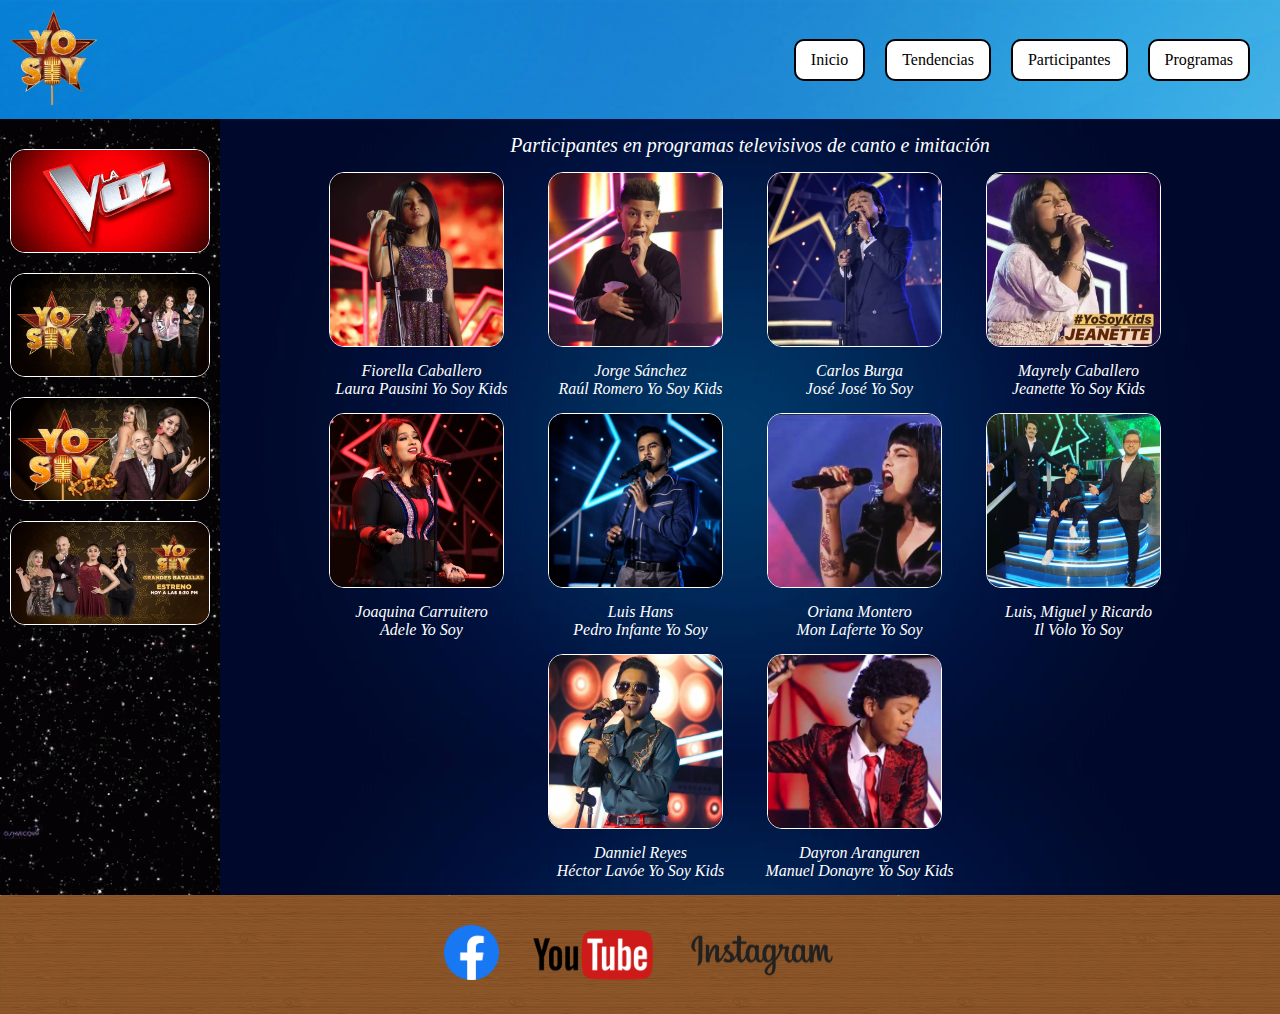
<file: index.html>
<!DOCTYPE html>
<html lang="en">
<head>
    <meta charset="UTF-8">
    <meta name="viewport" content="width=device-width, initial-scale=1.0">
    <title>YO SOY WEB</title>
    <link rel="stylesheet" href="./style.css">
</head>
<body>
  <header class="header">
    <figure class="logo">
      <img src="./Images/logo.png" alt="Logo de Yo Soy" width="87">
    </figure>
    <ul class="nav">
      <li><a href="#">Inicio</a></li>
      <li><a href="./tendencias.html">Tendencias</a></li>
      <li><a href="./participantes.html">Participantes</a></li>
      <li><a href="#">Programas</a></li>
    </ul>
  </header class="header">  
    <main class="main">
        <div class="routes">
              <img src="./Images/LA VOZ.jpg" alt="La Voz Perú" width="200">
              <img src="./Images/YO SOY.jpg" alt="Yo Soy Perú" width="200">
              <img src="./Images/YO SOY KIDS.jpg" alt="Yo Soy Kids" width="200">
              <img src="./Images/GRANDES BATALLAS.jpg" alt="Yo Soy Grandes Batallas" width="200">
        </div>
        <div class="div_dad">
          <section class="content">
            <aside class="routes2">
              <p class="description">Participantes en programas televisivos de canto e imitación</p>
              <div class="imagenes_body">
                <div class="div_imagen">
                  <img src="./Images/FIORELLA CABALLERO.jpg" alt="Fiorella Caballero Laura Pausini">
                  <a href="https://www.youtube.com/watch?v=rAsmz_an09E" target="_Blanck">
                    <p class="Participante">Fiorella Caballero</p>
                    <p class="Participante">Laura Pausini Yo Soy Kids</p>
                  </a>
                </div>
                <div class="div_imagen">
                  <img src="./Images/JORGE SÁNCHEZ.jpg" alt="Jorge Sánchez Raul Romero">
                  <a href="https://www.youtube.com/watch?v=M7wDhowdPJo" target="_Blanck">
                    <p class="Participante">Jorge Sánchez</p>
                    <p class="Participante">Raúl Romero Yo Soy Kids</p>
                  </a>
                </div>
                <div class="div_imagen">
                  <img src="./Images/CARLOS BURGA.jpg" alt="Carlos Burga José José">
                  <a href="https://www.youtube.com/watch?v=eFOgn4cXRA0" target="_Blanck">
                    <p class="Participante">Carlos Burga</p>
                    <p class="Participante">José José Yo Soy</p>
                  </a>
                </div>
                <div class="div_imagen">
                  <img src="./Images/MAYRELY CABALLERO.jpg" alt="Mayrely Caballero Jeanette">
                  <a href="https://www.youtube.com/watch?v=YcvOXeq6Ryk" target="_Blanck">
                    <p class="Participante">Mayrely Caballero</p>
                    <p class="Participante">Jeanette Yo Soy Kids</p>
                  </a>
                </div>
                <div class="div_imagen">
                  <img src="./Images/JOAQUINA CARRUITERO.jpg" alt="Joaquina Carruitero Adele">
                  <a href="https://www.youtube.com/watch?v=67QOwzhojCQ" target="_Blanck">
                    <p class="Participante">Joaquina Carruitero</p>
                    <p class="Participante">Adele Yo Soy</p>
                  </a>
                </div>
                <div class="div_imagen">
                  <img src="./Images/LUIS HANS.jpg" alt="Luis Hans Pedro Infante">
                  <a href="https://www.youtube.com/watch?v=dKmLVDnofnA" target="_Blanck">
                    <p class="Participante">Luis Hans</p>
                    <p class="Participante">Pedro Infante Yo Soy</p>
                  </a>
                </div>
                <div class="div_imagen">
                  <img src="./Images/ORIANA MONTERO.jpg" alt="Oriana Montero Mon Laferte">
                  <a href="https://www.youtube.com/watch?v=l_a_uitvtl4" target="_Blanck">
                    <p class="Participante">Oriana Montero</p>
                    <p class="Participante">Mon Laferte Yo Soy</p>
                  </a>
                </div>
                <div class="div_imagen">
                  <img src="./Images/LUIS, MIGUEL Y RICARDO.jpg" alt="Luis, Miguel y Ricardo Il Volo">
                  <a href="https://www.youtube.com/watch?v=1wGwl2KizW0" target="_Blanck">
                    <p class="Participante">Luis, Miguel y Ricardo</p>
                    <p class="Participante">Il Volo Yo Soy</p>
                  </a>
                </div>
                <div class="div_imagen">
                  <img src="./Images/DANIEL REYES.png" alt="Danniel Reyes Héctor Lavóe">
                  <a href="https://www.youtube.com/watch?v=JtqMNmUzSYU" target="_Blanck">
                    <p class="Participante">Danniel Reyes</p>
                    <p class="Participante">Héctor Lavóe Yo Soy Kids</p>
                  </a>
                </div>
                <div class="div_imagen">
                  <img src="./Images/DAYRON ARANGUREN.jpg" alt="Dayron Aranguren Manuel Donayre">
                  <a href="https://www.youtube.com/watch?v=kvzDRqgkW0w" target="_Blanck">
                    <p class="Participante">Dayron Aranguren</p>
                    <p class="Participante">Manuel Donayre Yo Soy Kids</p>
                  </a>
                </div>
              </div>   
            </aside>
          </section>
        </div>
    </main>
  <footer class="footer">
    <div class="logos_images">
      <a href="https://www.facebook.com/FanPageYoSoy" target="_Blanck">
        <img src="./Images/Facebook.png" alt="Facebook" width="55px">
      </a>
      <a href="https://www.youtube.com/channel/UCnastcreiX5vCVHuLG6w2lg" target="_Blanck">
        <img src="./Images/You Tube.png" alt="You Tube" width="120px">
      </a>
      <a href="https://www.instagram.com/yosoyperupaginaoficial/" target="_Blanck">
        <img src="./Images/Instagram.png" alt="Instagram" width="150px">
      </a>
    </div>
  </footer>
</body>
</html>
</file>
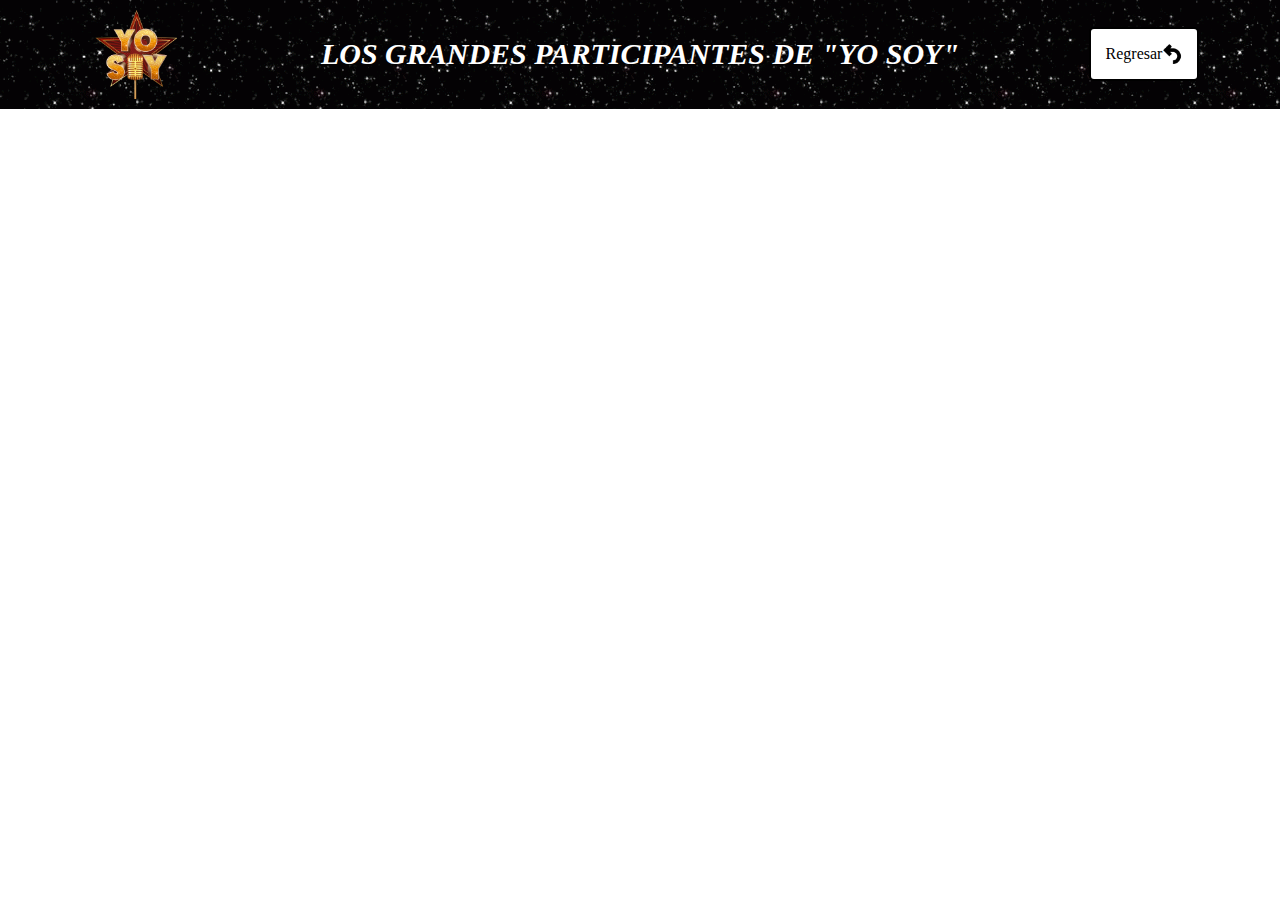
<file: participantes.html>
<!DOCTYPE html>
<html lang="en">
<head>
    <meta charset="UTF-8">
    <meta name="viewport" content="width=device-width, initial-scale=1.0">
    <title>Participantes</title>
    <link rel="stylesheet" href="./participantes.css">
</head>
<body>
    <header class="header">
        <figure class="logo">
            <img src="./Images/logo.png" alt="Logo de Yo Soy" width="81">
        </figure>
        <p class="title">LOS GRANDES PARTICIPANTES DE "YO SOY"</p>
        <div class="volver">
            <a class="regresar" href="./index.html">Regresar <img src="./Images/Flecha.png" alt="Regresar" width="20px"></a>
        </div>
    </header>
</body>
</html>
</file>
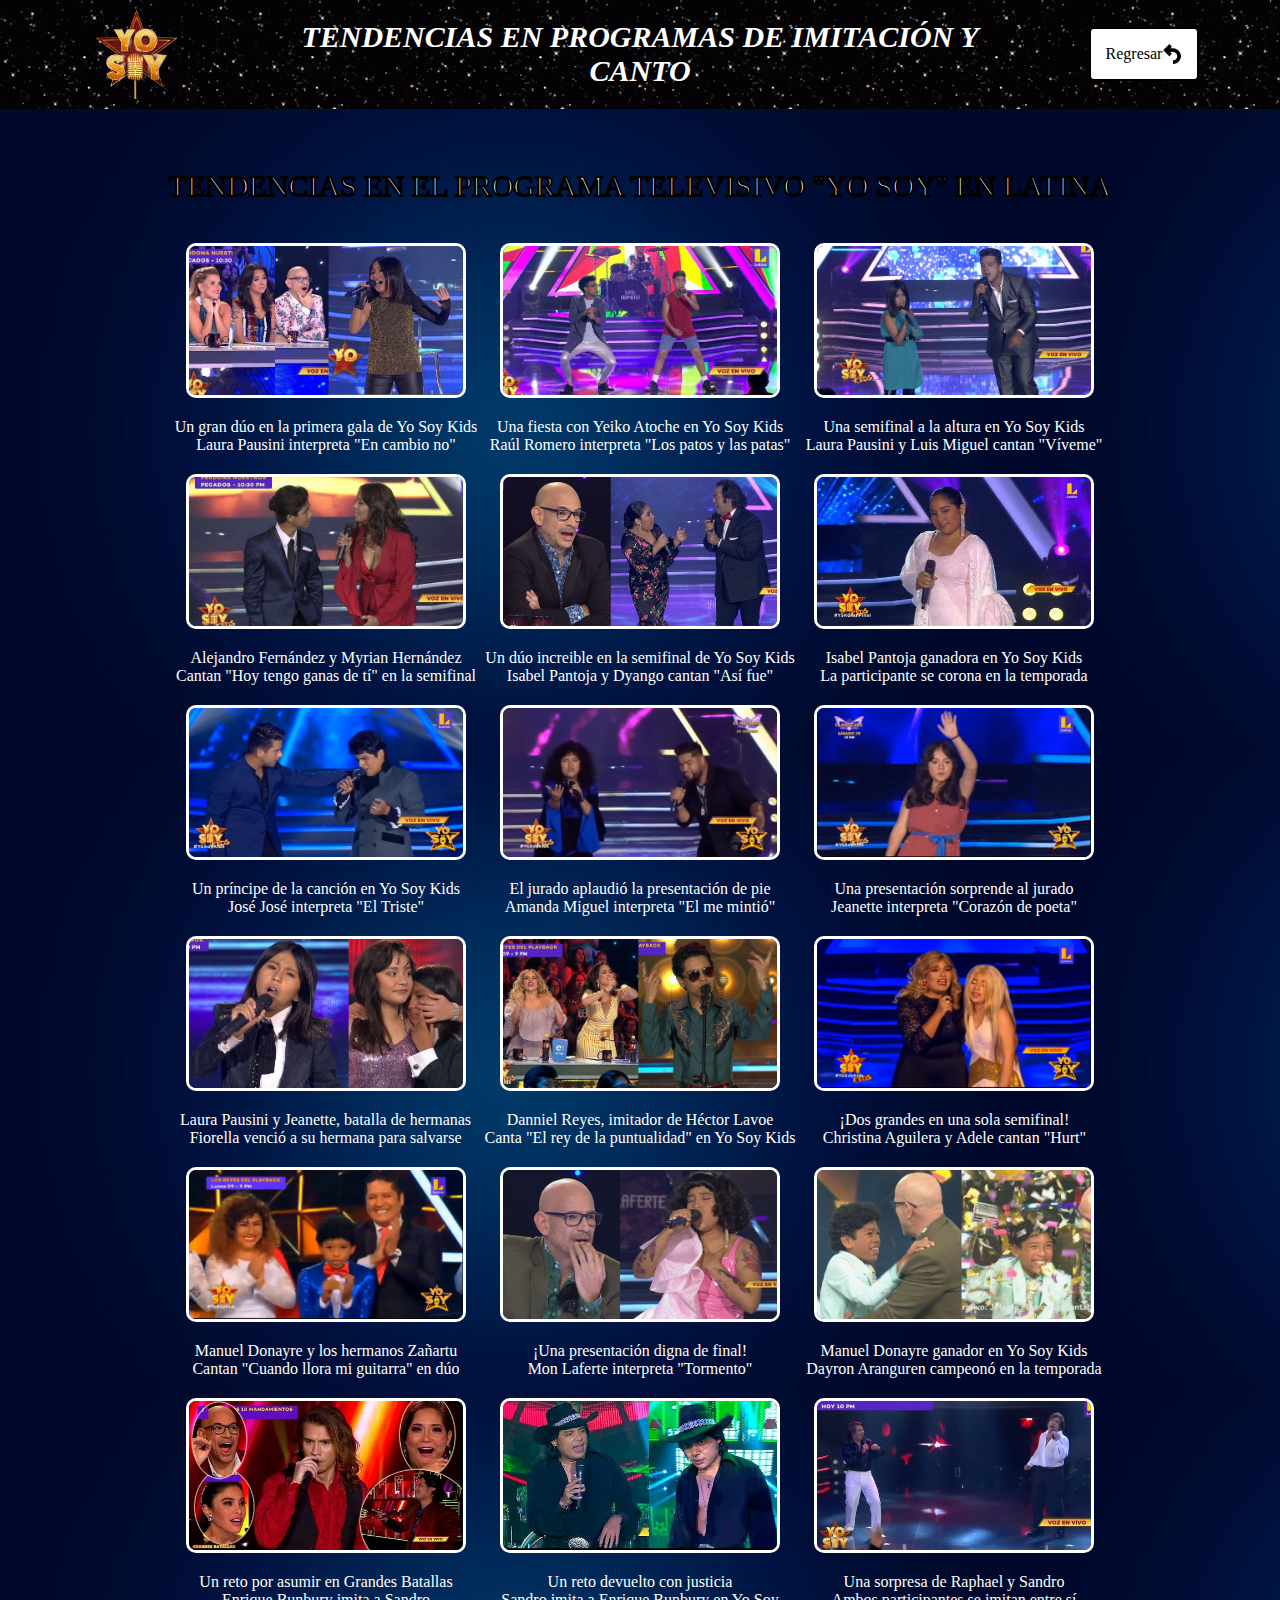
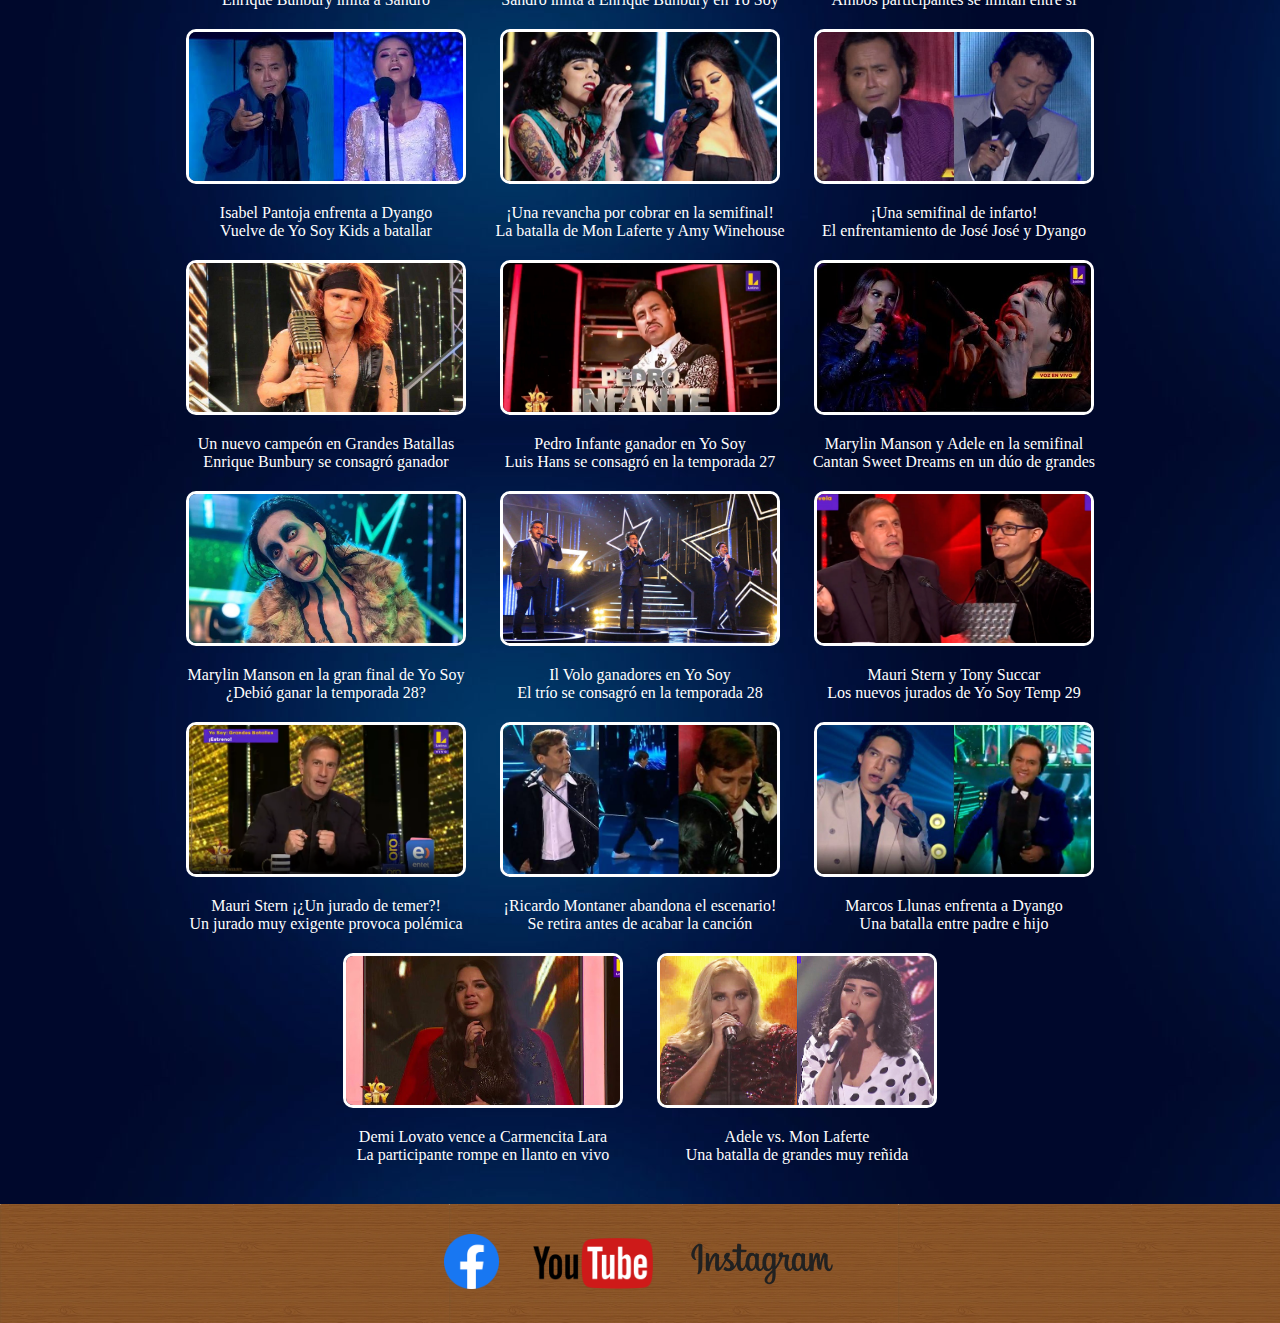
<file: tendencias.html>
<!DOCTYPE html>
<html lang="en">
<head>
    <meta charset="UTF-8">
    <meta name="viewport" content="width=device-width, initial-scale=1.0">
    <title>Tendencias</title>
    <link rel="stylesheet" href="./tendencias.css">
</head>
<body>
    <header class="header">
        <figure class="logo">
            <img src="./Images/logo.png" alt="Logo de Yo Soy" width="81">
        </figure>
        <p class="title">TENDENCIAS EN PROGRAMAS DE IMITACIÓN Y CANTO</p>
        <div class="volver">
            <a class="regresar" href="./index.html">Regresar <img src="./Images/Flecha.png" alt="Regresar" width="20px"></a>
        </div>
    </header>
    <main class="main">
        <div>
            <p class="title1">TENDENCIAS EN EL PROGRAMA TELEVISIVO "YO SOY" EN LATINA</p>
              <div class="imagenes_main">
                <aside class="imagenes2">
                    <div class="tendencias_imagen">
                      <img src="./Images/Tendencias/Laura Pausini y Randy Feijo.jpg" alt="Laura Pausini y Randy Feijoo - Yo Soy Kids">
                      <a href="https://www.youtube.com/watch?v=91iZb76E894" target="_Blanck">
                        <p class="Tendencia">Un gran dúo en la primera gala de Yo Soy Kids</p>
                        <p class="Tendencia">Laura Pausini interpreta "En cambio no"</p>
                      </a>
                    </div>
                    <div class="tendencias_imagen">
                      <img src="./Images/Tendencias/Raul Romero Yo Soy Kids.jpg" alt="Raúl Romero y Yeiko Atoche - Yo Soy Kids">
                      <a href="https://www.youtube.com/watch?v=Yf8t1k1us94" target="_Blanck">
                        <p class="Tendencia">Una fiesta con Yeiko Atoche en Yo Soy Kids</p>
                        <p class="Tendencia">Raúl Romero interpreta "Los patos y las patas"</p>
                      </a>
                    </div>
                    <div class="tendencias_imagen">
                      <img src="./Images/Tendencias/Laura Pausini y Luis Miguel.jpg" alt="Laura Pausini y Luis Miguel - Yo Soy Kids">
                      <a href="https://www.youtube.com/watch?v=5oyvGMP7tS8" target="_Blanck">
                        <p class="Tendencia">Una semifinal a la altura en Yo Soy Kids</p>
                        <p class="Tendencia">Laura Pausini y Luis Miguel cantan "Víveme"</p>
                      </a>
                    </div>
                    <div class="tendencias_imagen">
                      <img src="./Images/Tendencias/Alejandro Fernandez y Myrian Hernandez.jpg" alt="Alejandro Fernández y Myrian Hernández - Yo Soy Kids">
                      <a href="https://www.latina.pe/entretenimiento/yosoy/presentaciones/imitador-de-alejandro-fernandez-llego-a-la-gran-final-al-cantar-hoy-tengo-ganas-de-ti" target="_Blanck">
                        <p class="Tendencia">Alejandro Fernández y Myrian Hernández</p>
                        <p class="Tendencia">Cantan "Hoy tengo ganas de tí" en la semifinal</p>
                      </a>
                    </div>
                    <div class="tendencias_imagen">
                      <img src="./Images/Tendencias/Isabel Pantoja y Dyango.jpg" alt="Isabel Pantoja y Dyango - Yo Soy Kids">
                      <a href="https://www.latina.pe/latina-play/yo-soy/contenido/imitadora-de-isabel-pantoja-clasifico-a-la-gran-final-de-yo-soy-kids" target="_Blanck">
                        <p class="Tendencia">Un dúo increible en la semifinal de Yo Soy Kids</p>
                        <p class="Tendencia">Isabel Pantoja y Dyango cantan "Así fue"</p>
                      </a>
                    </div>
                    <div class="tendencias_imagen">
                      <img src="./Images/Tendencias/Isabel Pantoja.jpg" alt="Isabel Pantoja - Yo Soy Kids">
                      <a href="https://www.youtube.com/watch?v=gFROXaEPzlg" target="_Blanck">
                        <p class="Tendencia">Isabel Pantoja ganadora en Yo Soy Kids</p>
                        <p class="Tendencia">La participante se corona en la temporada</p>
                      </a>
                    </div> 
                    <div class="tendencias_imagen">
                      <img src="./Images/Tendencias/José José .png" alt="José José - Yo Soy Kids">
                      <a href="https://www.youtube.com/watch?v=zhLDCRo9DJw" target="_Blanck">
                        <p class="Tendencia">Un príncipe de la canción en Yo Soy Kids</p>
                        <p class="Tendencia">José José interpreta "El Triste"</p>
                      </a>
                    </div>
                    <div class="tendencias_imagen">
                      <img src="./Images/Tendencias/Amanda Miguel.png" alt="Amanda Miguel - Yo Soy Kids">
                      <a href="https://www.youtube.com/watch?v=JNswETIFtM0" target="_Blanck">
                        <p class="Tendencia">El jurado aplaudió la presentación de pie</p>
                        <p class="Tendencia">Amanda Miguel interpreta "El me mintió"</p>
                      </a>
                    </div>
                    <div class="tendencias_imagen">
                      <img src="./Images/Tendencias/Jeanette.jpg" alt="Jeanette - Yo Soy Kids">
                      <a href="https://www.youtube.com/watch?v=RWbPG0mM4lw" target="_Blanck">
                        <p class="Tendencia">Una presentación sorprende al jurado</p>
                        <p class="Tendencia">Jeanette interpreta "Corazón de poeta"</p>
                      </a>
                    </div>
                    <div class="tendencias_imagen">
                      <img src="./Images/Tendencias/Laura Pausini y Jeanette.jpg" alt="Laura Pausini y Jeanette - Yo Soy Kids">
                      <a href="https://www.youtube.com/watch?v=GspL8DZeEyw" target="_Blanck">
                        <p class="Tendencia">Laura Pausini y Jeanette, batalla de hermanas</p>
                        <p class="Tendencia">Fiorella venció a su hermana para salvarse</p>
                      </a>
                    </div>
                    <div class="tendencias_imagen">
                      <img src="./Images/Tendencias/Hector Lavoe.jpg" alt="Héctor Lavoe - Yo Soy Kids">
                      <a href="https://www.youtube.com/watch?v=JtqMNmUzSYU" target="_Blanck">
                        <p class="Tendencia">Danniel Reyes, imitador de Héctor Lavoe</p>
                        <p class="Tendencia">Canta "El rey de la puntualidad" en Yo Soy Kids</p>
                      </a>
                    </div>
                    <div class="tendencias_imagen">
                      <img src="./Images/Tendencias/Christina Aguilera y Adele.jpg" alt="Christina Aguilera y Adele - Yo Soy Kids">
                      <a href="https://www.youtube.com/watch?v=AlVi3Zxds-8" target="_Blanck">
                        <p class="Tendencia">¡Dos grandes en una sola semifinal!</p>
                        <p class="Tendencia">Christina Aguilera y Adele cantan "Hurt"</p>
                      </a>
                    </div>
                    <div class="tendencias_imagen">
                      <img src="./Images/Tendencias/Manuel Donayre y los hermanos Zañartu.jpg" alt="Manuel Donayre y los hermanos Zañartu - Yo Soy Kids">
                      <a href="https://www.youtube.com/watch?v=SuLZOka_KeU" target="_Blanck">
                        <p class="Tendencia">Manuel Donayre y los hermanos Zañartu</p>
                        <p class="Tendencia">Cantan "Cuando llora mi guitarra" en dúo</p>
                      </a>
                    </div>
                    <div class="tendencias_imagen">
                      <img src="./Images/Tendencias/Mon Laferte Gran Final.jpg" alt="Christina Aguilera y Adele - Yo Soy Kids">
                      <a href="https://www.youtube.com/watch?v=KWjoCQ0PDss" target="_Blanck">
                        <p class="Tendencia">¡Una presentación digna de final!</p>
                        <p class="Tendencia">Mon Laferte interpreta "Tormento"</p>
                      </a>
                    </div>
                    <div class="tendencias_imagen">
                      <img src="./Images/Tendencias/Manuel Donayre.jpg" alt="Manuel Donayre - Yo Soy Kids">
                      <a href="https://www.youtube.com/watch?v=gFROXaEPzlg" target="_Blanck">
                        <p class="Tendencia">Manuel Donayre ganador en Yo Soy Kids</p>
                        <p class="Tendencia">Dayron Aranguren campeonó en la temporada</p>
                      </a>
                    </div>
                    <div class="tendencias_imagen">
                      <img src="./Images/Tendencias/Enrique Bunbury imita a Sandro.png" alt="Enrique Bunbury imita a Sandro - Yo Soy">
                      <a href="https://www.youtube.com/watch?v=quxzdauZeE0&t=242s" target="_Blanck">
                        <p class="Tendencia">Un reto por asumir en Grandes Batallas</p>
                        <p class="Tendencia">Enrique Bunbury imita a Sandro</p>
                      </a>
                    </div>  
                    <div class="tendencias_imagen">
                      <img src="./Images/Tendencias/Sandro imita a Enrique Bunbury.png" alt="Sandro imita a Enrique Bunbury - Yo Soy">
                      <a href="https://www.youtube.com/watch?v=q3OiFuZY9hs" target="_Blanck">
                        <p class="Tendencia">Un reto devuelto con justicia</p>
                        <p class="Tendencia">Sandro imita a Enrique Bunbury en Yo Soy</p>
                      </a>
                    </div>  
                    <div class="tendencias_imagen">
                      <img src="./Images/Tendencias/Sandro y Raphael.jpg" alt="Reto Sandro y Raphael - Yo Soy">
                      <a href="https://www.youtube.com/watch?v=0-akt15pAj4" target="_Blanck">
                        <p class="Tendencia">Una sorpresa de Raphael y Sandro</p>
                        <p class="Tendencia">Ambos participantes se imitan entre sí</p>
                      </a>
                    </div>  
                    <div class="tendencias_imagen">
                      <img src="./Images/Tendencias/Dyango vs Isabel Pantoja.png" alt="Isabel Pantoja vs. Dyango - Yo Soy">
                      <a href="https://www.youtube.com/watch?v=edRO1Ehwbn4" target="_Blanck">
                        <p class="Tendencia">Isabel Pantoja enfrenta a Dyango</p>
                        <p class="Tendencia">Vuelve de Yo Soy Kids a batallar</p>
                      </a>
                    </div>  
                    <div class="tendencias_imagen">
                      <img src="./Images/Tendencias/Mon Laferte vs Amy Winehouse.jpg" alt="Batalla Mon Laferte vs. Amy Winehouse - Yo Soy">
                      <a href="https://www.youtube.com/watch?v=txF24ifUys4" target="_Blanck">
                        <p class="Tendencia">¡Una revancha por cobrar en la semifinal!</p>
                        <p class="Tendencia">La batalla de Mon Laferte y Amy Winehouse</p>
                      </a>
                    </div>
                    <div class="tendencias_imagen">
                      <img src="./Images/Tendencias/Dyango vs. José José.jpg" alt="Batalla José José vs. Dyango - Yo Soy">
                      <a href="https://www.youtube.com/watch?v=L0eYshZbOOk" target="_Blanck">
                        <p class="Tendencia">¡Una semifinal de infarto!</p>
                        <p class="Tendencia">El enfrentamiento de José José y Dyango</p>
                      </a>
                    </div>
                    <div class="tendencias_imagen">
                      <img src="./Images/Tendencias/Enrique Bunbury .png" alt="Enrique Bunbury - Yo Soy">
                      <a href="https://www.youtube.com/watch?v=54w5ZTqkwCA" target="_Blanck">
                        <p class="Tendencia">Un nuevo campeón en Grandes Batallas</p>
                        <p class="Tendencia">Enrique Bunbury se consagró ganador</p>
                      </a>
                    </div>  
                    <div class="tendencias_imagen">
                      <img src="./Images/Tendencias/Pedro Infante.jpg" alt="Pedro Infante - Yo Soy">
                      <a href="https://www.youtube.com/watch?v=_r_g20KdD5Q" target="_Blanck">
                        <p class="Tendencia">Pedro Infante ganador en Yo Soy</p>
                        <p class="Tendencia">Luis Hans se consagró en la temporada 27</p>
                      </a>
                    </div>
                    <div class="tendencias_imagen">
                      <img src="./Images/Tendencias/Adele y Marylin Manson.png" alt="Marilyn Manson y Adele - Yo Soy">
                      <a href="https://www.youtube.com/watch?v=vvLo9zqB74I" target="_Blanck">
                        <p class="Tendencia">Marylin Manson y Adele en la semifinal</p>
                        <p class="Tendencia">Cantan Sweet Dreams en un dúo de grandes</p>
                      </a>
                    </div>
                    <div class="tendencias_imagen">
                      <img src="./Images/Tendencias/Marylin Manson.jpg" alt="Marilyn Manson - Yo Soy">
                      <a href="https://www.youtube.com/watch?v=ADPJiGgzgpM" target="_Blanck">
                        <p class="Tendencia">Marylin Manson en la gran final de Yo Soy</p>
                        <p class="Tendencia">¿Debió ganar la temporada 28?</p>
                      </a>
                    </div>
                    <div class="tendencias_imagen">
                      <img src="./Images/Tendencias/Il Volo.jpg" alt="Il Volo - Yo Soy">
                      <a href="https://www.youtube.com/watch?v=e53zkT_4crQ" target="_Blanck">
                        <p class="Tendencia">Il Volo ganadores en Yo Soy</p>
                        <p class="Tendencia">El trío se consagró en la temporada 28</p>
                      </a>
                    </div>
                    <div class="tendencias_imagen">
                      <img src="./Images/Tendencias/Nuevos jurados Yo Soy.jpg" alt="Nuevos Jurados - Yo Soy">
                      <a href="https://www.youtube.com/watch?v=T2zlnO4xegE" target="_Blanck">
                        <p class="Tendencia">Mauri Stern y Tony Succar</p>
                        <p class="Tendencia">Los nuevos jurados de Yo Soy Temp 29</p>
                      </a>
                    </div>
                    <div class="tendencias_imagen">
                      <img src="./Images/Tendencias/Mauri Stern.png" alt="Mauri Stern - Yo Soy">
                      <a href="https://www.youtube.com/watch?v=P6OnXYQxw2Y" target="_Blanck">
                        <p class="Tendencia">Mauri Stern ¡¿Un jurado de temer?!</p>
                        <p class="Tendencia">Un jurado muy exigente provoca polémica</p>
                      </a>
                    </div>
                    <div class="tendencias_imagen">
                      <img src="./Images/Tendencias/Ricardo Montaner.jpg" alt="Ricardo Montaner - Yo Soy">
                      <a href="https://www.youtube.com/watch?v=zJjqCqePoY8" target="_Blanck">
                        <p class="Tendencia">¡Ricardo Montaner abandona el escenario!</p>
                        <p class="Tendencia">Se retira antes de acabar la canción</p>
                      </a>
                    </div>
                    <div class="tendencias_imagen">
                      <img src="./Images/Tendencias/Dyango vs Marcos Llunas.jpg" alt="Batalla Dyango vs. Marcos Llunas - Yo Soy">
                      <a href="https://www.youtube.com/watch?v=6BvgqV9V-1Q" target="_Blanck">
                        <p class="Tendencia">Marcos Llunas enfrenta a Dyango</p>
                        <p class="Tendencia">Una batalla entre padre e hijo</p>
                      </a>
                    </div>
                    <div class="tendencias_imagen">
                      <img src="./Images/Tendencias/Demi Lovato.jpg" alt="Batalla Demi Lovato vs Carmencita Lara - Yo Soy">
                      <a href="https://www.youtube.com/watch?v=hhcmjt2N03E" target="_Blanck">
                        <p class="Tendencia">Demi Lovato vence a Carmencita Lara</p>
                        <p class="Tendencia">La participante rompe en llanto en vivo</p>
                      </a>
                    </div>
                    <div class="tendencias_imagen">
                      <img src="./Images/Tendencias/Adele vs Mon Laferte.jpg" alt="Batalla Adele vs Mon Laferte - Yo Soy">
                      <a href="https://www.youtube.com/watch?v=I9WqSTOsBk0" target="_Blanck">
                        <p class="Tendencia">Adele vs. Mon Laferte</p>
                        <p class="Tendencia">Una batalla de grandes muy reñida</p>
                      </a>
                    </div>
                </aside>
              </div>  
        </div>
    </main>
    <footer class="footer">
      <div class="content">
          <div class="logos_images">
          <a href="https://www.facebook.com/FanPageYoSoy" target="_Blanck">
            <img src="./Images/Facebook.png" alt="Facebook" width="55px">
          </a>
          <a href="https://www.youtube.com/channel/UCnastcreiX5vCVHuLG6w2lg" target="_Blanck">
            <img src="./Images/You Tube.png" alt="You Tube" width="120px">
          </a>
          <a href="https://www.instagram.com/yosoyperupaginaoficial/" target="_Blanck">
            <img src="./Images/Instagram.png" alt="Instagram" width="150px">
          </a>
        </div>
        <!-- <div class="credits">
          <p>Créditos de la elaboración de tendencias a Fiorella Caballero 💙</p>
          <p>Página de Facebook:
            <a href="https://www.facebook.com/Yo-Soy-Laurita-Pausini-Peruana-kids-Fiorella-Caballero-100384184832462" target="_Blanck">Yo Soy Laurita Pausini Peruana kids - Fiorella Caballero</a>
          </p>
          <p>Página de Instagram
            <a href="https://www.instagram.com/fiorellacaballero_oficial/" target="_Blanck">@fiorellacaballero_oficial</a>
          </p>
        </div> -->
      </div>
    </footer>
</body>
</html>
</file>
<file: style.css>
* {
  box-sizing: border-box;
  margin: 0;
  padding: 0;
}
a {
  text-decoration: none;
}
.header {
  background-image: url("./Images/Skyblue.jpg");
  padding: 10px;
  width: 100%;
  display: flex;
}
.nav {
  font-size: 16px;
  width: 100%;
  display: flex;
  justify-content: flex-end;
  align-items: center;
  margin: 10px;
}
.nav li {
  display: flex;
  margin: 10px;
  position: relative;
  padding: 10px 15px;
  border-radius: 10px;
  border: solid 2px black;
  background-color: white;
}
.nav a {
  color: black;
}
.nav a:hover {
  color: blue;
  font-size: 18px;
}
.main {
  display: flex;
}
.div_dad {
  width: auto;
  background-image: url("./Images/WALLPAPER.jpg");
  align-items: center;
}
.routes {
  width: auto;
  padding: 10px;
  align-items: center;
  background-image: url("./Images/STARS.gif");
}
.routes img{
  position: relative;
  display: flex;
  margin: 20px 0;
  border-radius: 15px;
  border: solid 1px white;
  height: 6.5rem;
  width: 12.5rem;
}
.content {
  display: flex;
  padding: 15px;
  position: relative;
}
.routes2 {
  display: block;
  align-items: center;
  justify-content: center;
  text-align: center;
}
.description {
  font-size: 20px;
  font-family: 'Times New Roman', Times, serif;
  font-style: italic;
  color: white;
}
.footer {
  padding: 15px;
  text-align: center;
  align-items: center;
  background-image: url("./Images/Footer.jpg");
  height: max-content;
}
.imagenes_body img {
  margin: 15px;
  border-radius: 15px;
  width: 175px;
  height: 175px;
  display: flex;
  border: solid 1.5px white;
}
.div_imagen {
  display: inline-block;
  margin: 0px;
  border-radius: 15px;
  width: 215px;
}
.Participante {
  font-style: italic;
  text-align: center;
  color: white;
}
.logos_images img {
  margin: 15px;
}
/* @media (max-width: 500px) {
  .routes img {
    display: inline-block;
    margin: 0;
    width: 110px;
    border-radius: 15px;
  }
  .main {
    display: inline-block;
  }
  .routes {
    width: 100%;
    padding: 20px;
    align-items: center;
    background-color: rgb(40, 72, 165);
  }
  .div_dad {
    width: 100%;
    background-color: rgb(91, 146, 9);
    align-items: center;
    text-align: center; 
  }
}
@media (min-width: 501px) {
  .routes img {
    display: inline-block;
    margin: 0;
    width: 200px;
    border-radius: 15px;
  }
  .main {
    display: inline-block;
  }
  .routes {
    width: 100%;
    padding: 20px;
    align-items: center;
    text-align: center;
    background-color: rgb(40, 72, 165);
  }
  .div_dad {
    width: 100%;
    background-color: rgb(91, 146, 9);
    align-items: center;
    text-align: center;
  }
}
@media (min-width: 1250px) {
  .routes {
    width: 230px;
    padding: 10px;
    align-items: center;
    background-color: rgb(40, 72, 165);
  }
  .routes img{
    position: relative;
    display: flex;
    margin: 20px 0;
    border-radius: 15px;
  }
  .main {
    display: flex;
  }
  .div_dad {
    width: auto;
    background-color: rgb(91, 146, 9);
  }
} */
</file>
<file: participantes.css>
* {
  box-sizing: border-box;
  padding: 0;
  margin: 0;
}
a {
  text-decoration: none;
}
header {
  background-image: url("./Images/STARS.gif");
  display: inline-flex;
  width: 100%;
  padding: 10px;
}
.logo {
  width: 20%;
  display: flex;
  justify-content: center;
  align-items: center;
}
.title {
  width: 60%;
  display: flex;
  justify-content: center;
  align-items: center;
  text-align: center;
  font-size: 30px;
  font-weight: bold;
  font-style: italic;
  color: white;
}
.volver {
  width: 20%;
  display: flex;
  justify-content: center;
  align-items: center;
}
.regresar {
  padding: 15px;
  background-color: white;
  display: flex;
  justify-content: center;
  align-items: center;
  color: black;
  border: solid 2px black;
  border-radius: 5px;
  text-decoration: none;
}
.regresar:hover {
  font-size: 18px;
  color: blue;
  border: solid 2px black;
}
</file>
<file: tendencias.css>
* {
  box-sizing: border-box;
  margin: 0;
  padding: 0;
}
a {
  text-decoration: none;
}
header {
  background-image: url("./Images/STARS.gif");
  display: inline-flex;
  width: 100%;
  padding: 10px;
}
.logo {
  width: 20%;
  display: flex;
  justify-content: center;
  align-items: center;
}
.title {
  width: 60%;
  display: flex;
  justify-content: center;
  align-items: center;
  text-align: center;
  font-size: 30px;
  font-weight: bold;
  font-style: italic;
  color: white;
}
.volver {
  width: 20%;
  display: flex;
  justify-content: center;
  align-items: center;
}
.regresar {
  padding: 15px;
  background-color: white;
  display: flex;
  justify-content: center;
  align-items: center;
  color: black;
  border: solid 2px black;
  border-radius: 5px;
  text-decoration: none;
}
.regresar:hover {
  font-size: 18px;
  color: blue;
  border: solid 2px black;
}

.main {
  margin: 0;
  padding: 40px;
  height: auto;
  background-image: url("./Images/WALLPAPER.jpg");
}
.title1 {
  font-family: fantasy;
  margin: 20px;
  font-size: 30px;
  -webkit-text-stroke: 2px black;
  display: flex;
  align-items: center;
  justify-content: center;
  color: white;
}
.tendencias_imagen {
  display: inline-block;
}
.tendencias_imagen img {
  margin: 20px 15px;
  width: 280px;
  height: 155px;
  border-radius: 10px;
  display: flex;
  border: solid 3px white;
}
.imagenes2 {
  display: block;
  align-items: center;
  justify-content: center;
  text-align: center;
}
.Tendencia {
  font-size: 16px;
  color: white;
  text-align: center;
}

.footer {
  padding: 15px;
  background-image: url("./Images/Footer.jpg");
  height: max-content;
}
.content {
  display: flex;
  vertical-align: middle;
  align-items: center;
  text-align: center;
}
.logos_images {
  width: 100%;
}
/* .credits {
  font-family: Cambria, Cochin, Georgia, Times, 'Times New Roman', serif;
  margin: 10px;
  width: 50%;
  font-size: 17px;
}
.credits a {
  color: blue;
}
.credits a:hover {
  font-size: 20px;
  font-weight: bold;
  color: darkblue;
} */
.logos_images img {
  margin: 15px;
}
</file>
